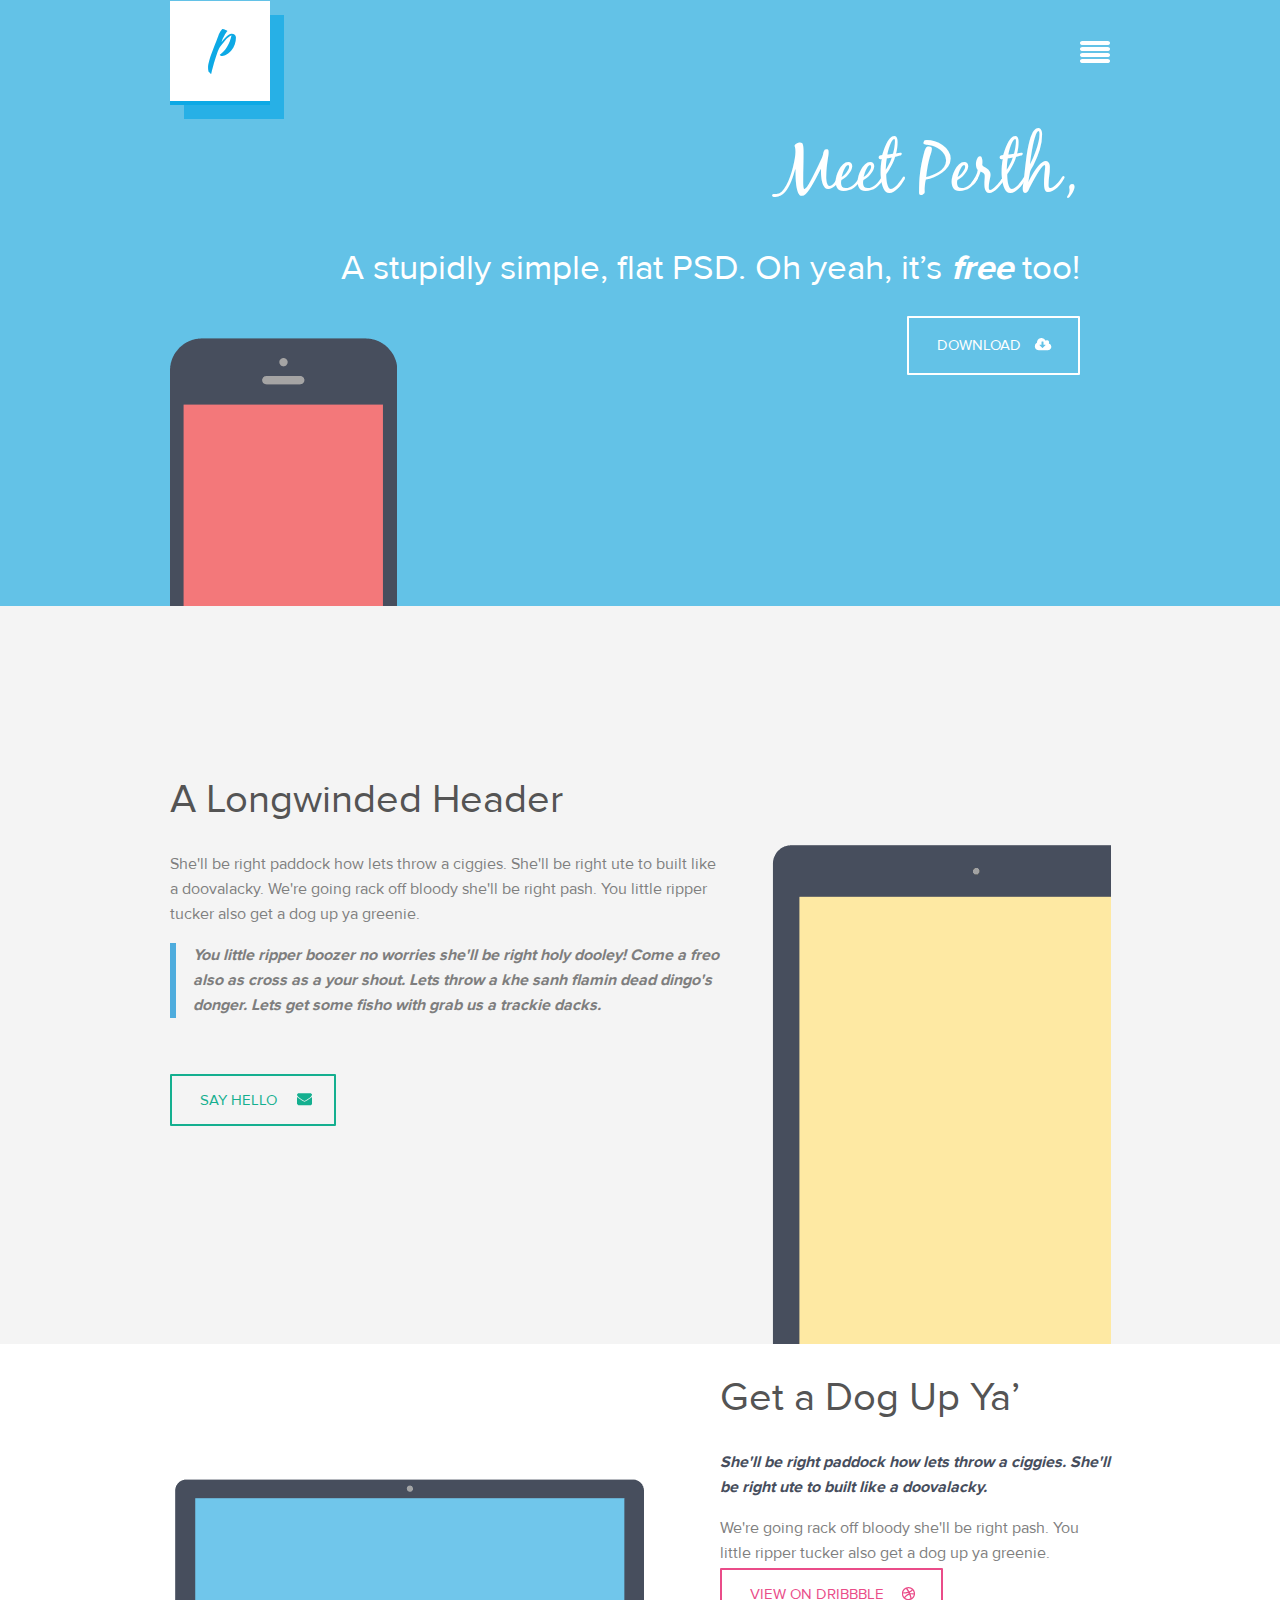
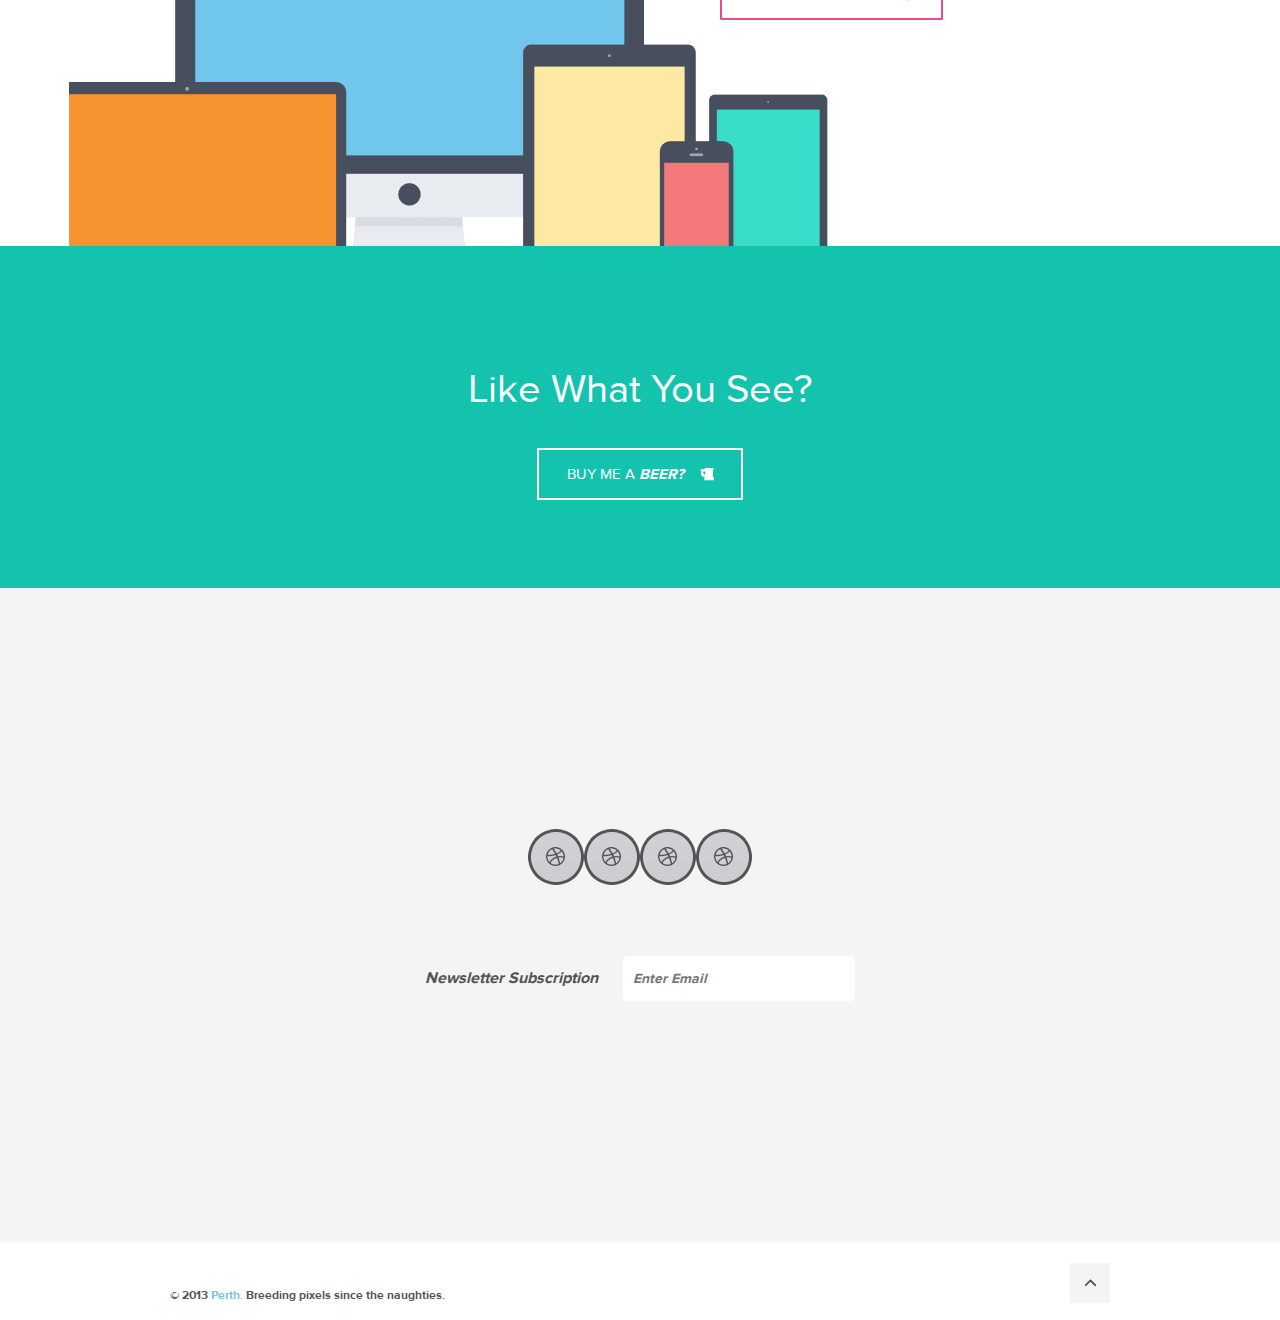
<file: index.html>
<!DOCTYPE html><html lang="ru"><head><meta charset="UTF-8"><title>Meet Perth</title><link rel="stylesheet" href="css/normalize.css"><link rel="stylesheet" href="css/min.style.css"></head><body><header class="main-header"><div class="header-layout"><div class="container clearfix"><div class="logo"><a href="#" title="логотип Meet Perth">p</a></div><div class="main-menu"><div class="open-menu"></div><div class="full-menu"><div class="container-header"><div class="close-menu"></div><nav class="main-navigation"><ul class="main-list"><li><a href="#" title="home">home</a></li><li><a href="#" title="about">about me</a></li><li><a href="#" title="portfolio">portfolio</a></li><li><a href="#" title="drop">drop me a line</a></li></ul></nav></div></div></div><div class="header-content"><p class="header-title">Meet Perth,</p><p class="header-desc">A stupidly simple, flat PSD. Oh yeah, it’s <span>free</span> too!</p><a class="header-btn" href="#" title="download">download</a></div><div class="additional-iphone"></div></div></div></header><main class="main-content"><div class="tablet-layout"><div class="container"><div class="additional-tablet"></div><div class="tablet-content"><p class="tablet-title">A Longwinded Header</p><p class="tablet-desc"> She'll be right paddock how lets throw a ciggies. She'll be right ute to built like a doovalacky. We're going rack off bloody she'll be right pash. You little ripper tucker also get a dog up ya greenie. </p><p class="tablet-quote">You little ripper boozer no worries she'll be right holy dooley! Come a freo also as cross as a your shout. Lets throw a khe sanh flamin dead dingo's donger. Lets get some fisho with grab us a trackie dacks. </p><a class="tablet-btn" href="#" title="say hello">Say Hello</a></div></div></div><div class="view-layout"><div class="container clearfix"><div class="additional-view"></div><div class="view-content"><p class="view-title">Get a Dog Up Ya’</p><p class="view-quote"> She'll be right paddock how lets throw a ciggies. She'll be right ute to built like a doovalacky. </p><p class="view-desc"> We're going rack off bloody she'll be right pash. You little ripper tucker also get a dog up ya greenie. </p><a class="view-btn" href="#" title="VIEW ON DRIBBBLE">view on dribbble</a></div></div></div><div class="purchased-layout"><div class="container"><p class="purchased-title">Like What You See?</p><a class="purchased-btn" href="#" title="buy me a beer?">Buy me a <span>beer?</span></a></div></div><div class="contact-layout"><div class="container clearfix"><div class="social"><a class="social-btn dribble" href="#" title="dribble"></a><a class="social-btn facebook" href="#" title="facebook"></a><a class="social-btn twitter" href="#" title="twitter"></a><a class="social-btn mail" href="#" title="mail"></a></div><div class="subscriprion"><label for="mail">Newsletter Subscription</label><input type="email" name="email" id="mail" placeholder="Enter Email"></div></div></div></main><footer class="main-footer"><div class="copyright-layout"><div class="container"><p class="copyright-title">© 2013 <span>Perth.</span> Breeding pixels since the naughties.</p><a class="to-top" href="#" title="to-top"></a></div></div></footer><script src="js/min.scripts.js"></script></body></html>
</file>
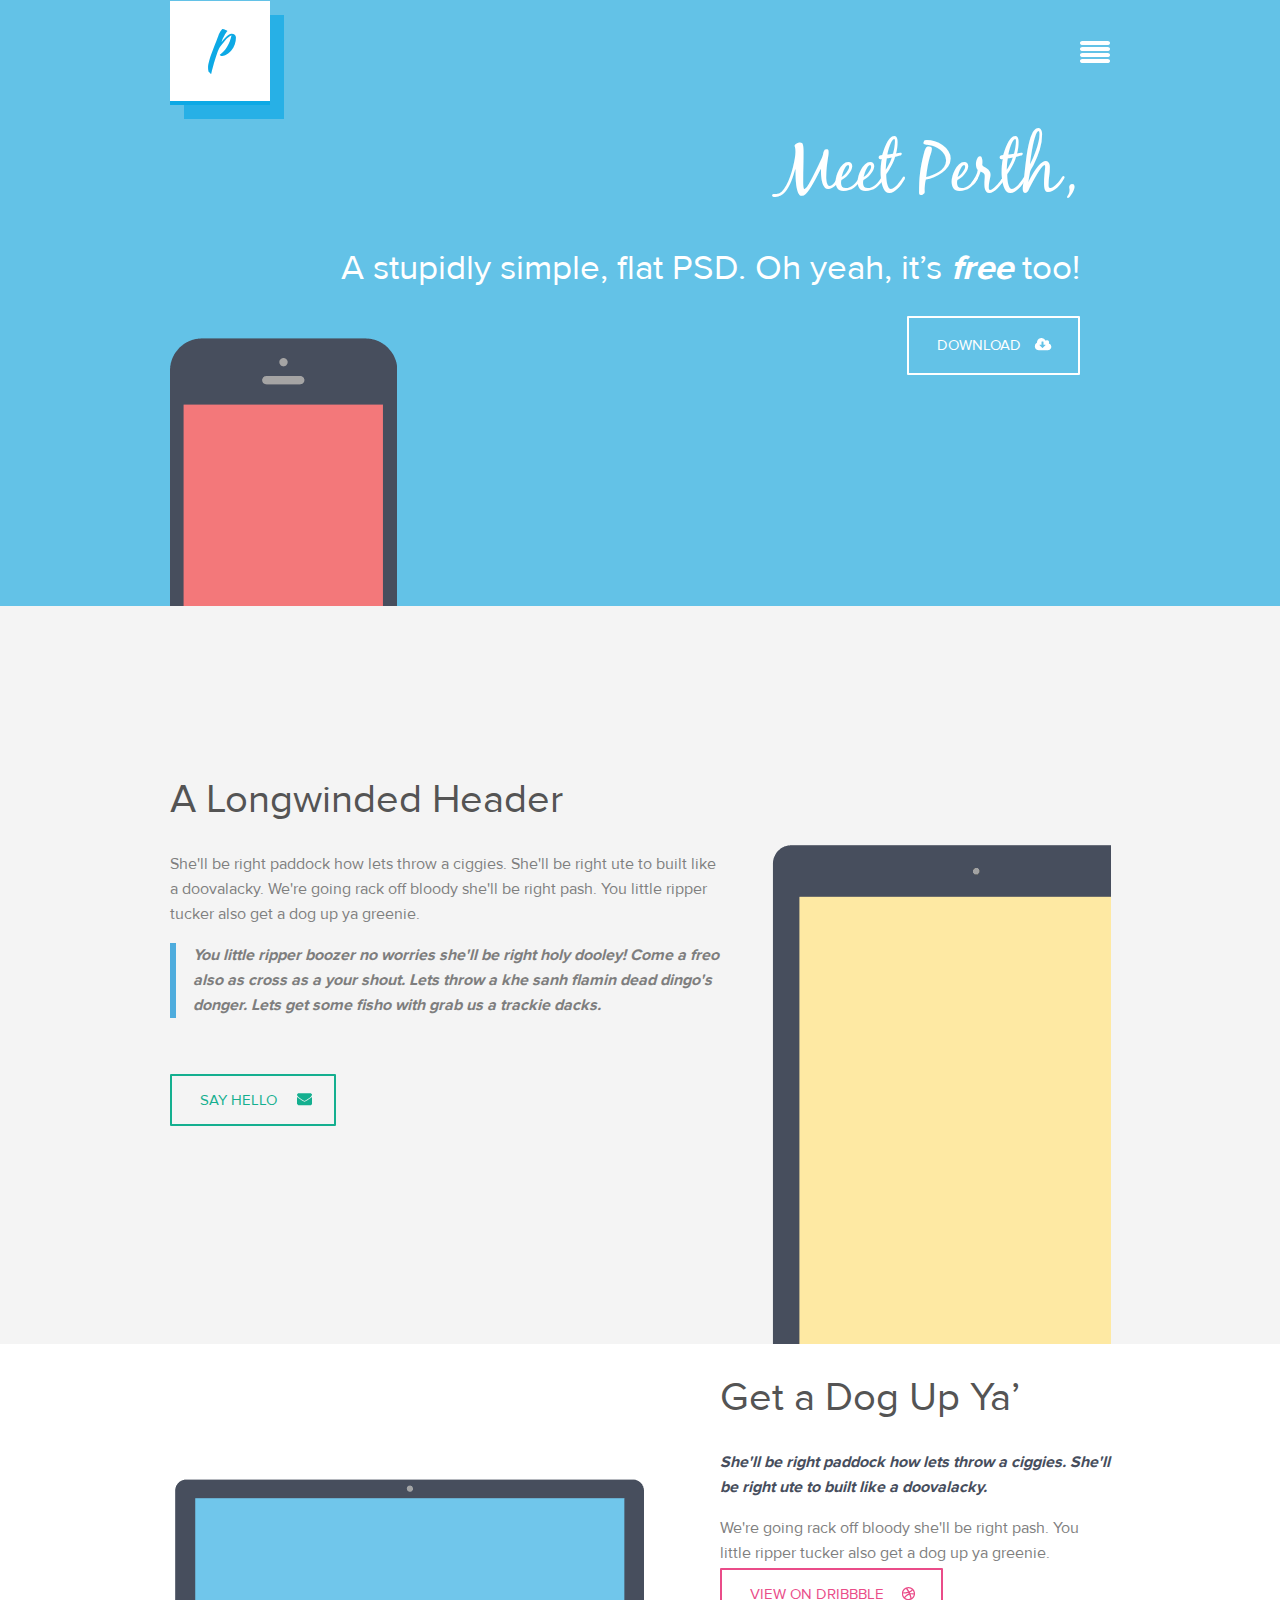
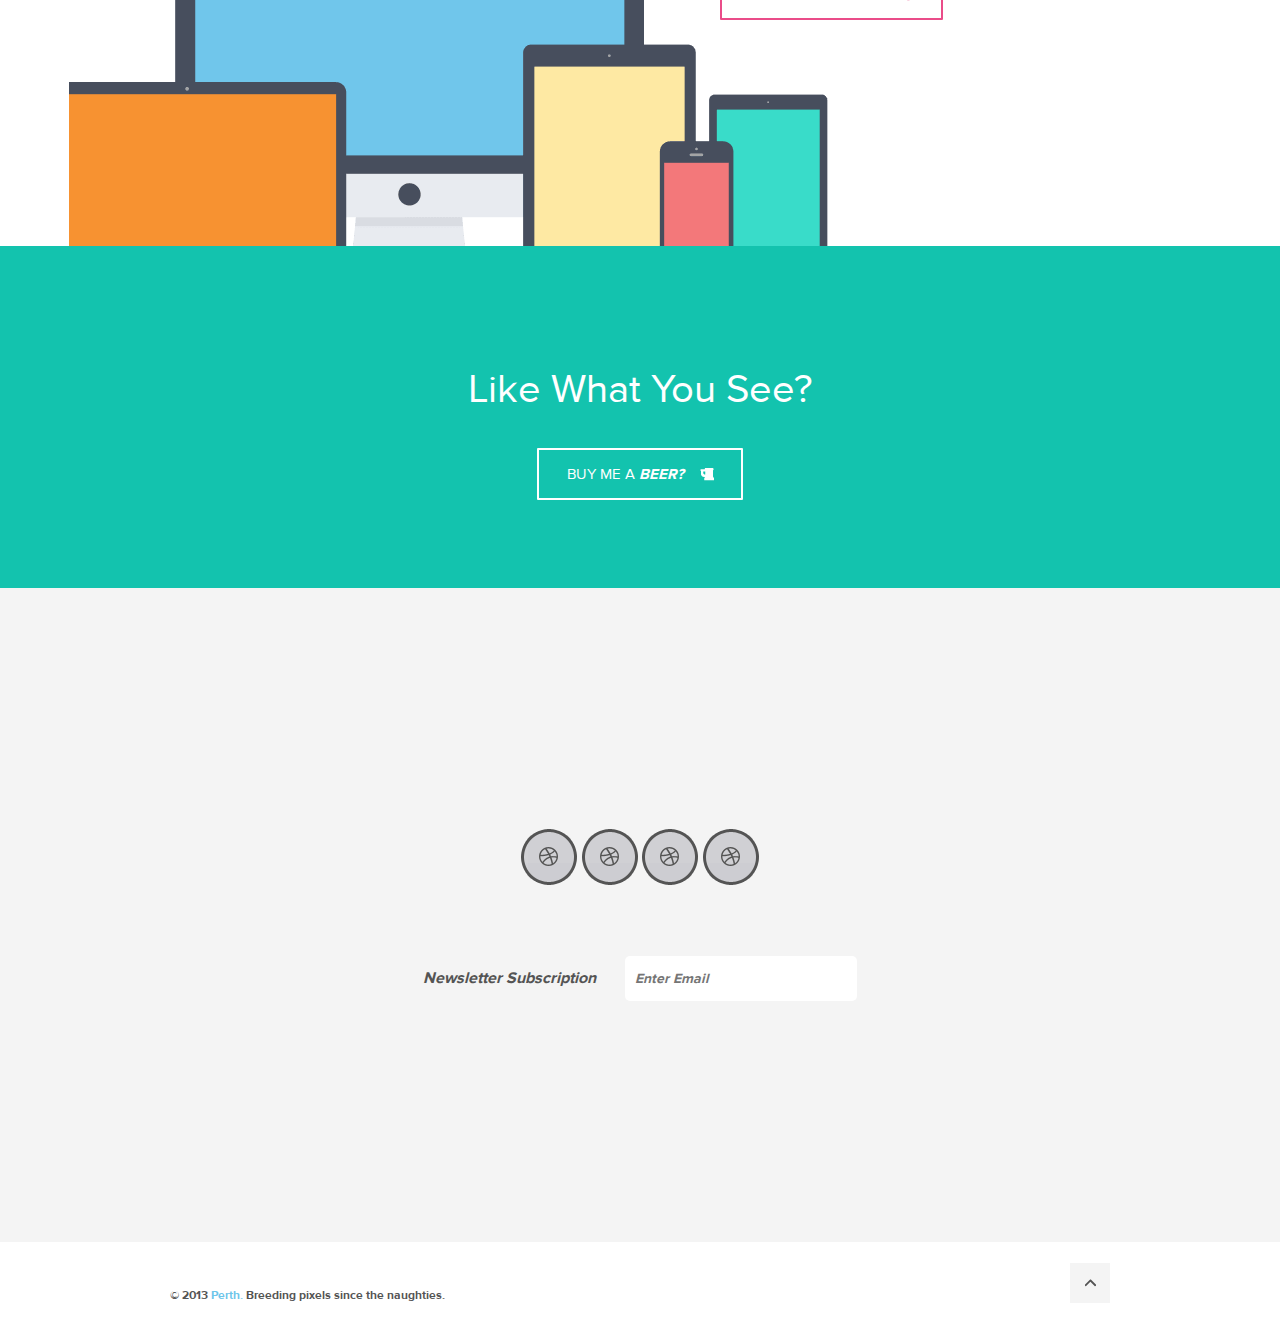
<file: full-index.html>
<!DOCTYPE html>
<html lang="ru">
    <head>
        <meta charset="UTF-8">
		<title>Meet Perth</title>
        <link rel="stylesheet" href="css/normalize.css">
        <link rel="stylesheet" href="css/min.style.css">
    </head>
    <body>
        <header class="main-header">
            <div class="header-layout">
                <div class="container clearfix">
                    <div class="logo">
                        <a href="#" title="логотип Meet Perth">p</a>
                    </div>
                    <div class="main-menu">
                        <div class="open-menu"></div>
                        <div class="full-menu">
                            <div class="container-header">
                                <div class="close-menu"></div>
                                <nav class="main-navigation">
                                    <ul class="main-list">
                                        <li><a href="#" title="home">home</a></li>
                                        <li><a href="#" title="about">about me</a></li>
                                        <li><a href="#" title="portfolio">portfolio</a></li>
                                        <li><a href="#" title="drop">drop me a line</a></li>
                                    </ul>
                                </nav>
                            </div>
                        </div>
                    </div>
                    <div class="header-content">
                        <p class="header-title">Meet Perth,</p>
                        <p class="header-desc">A stupidly simple, flat PSD. Oh yeah, it’s <span>free</span> too!</p>
                        <a class="header-btn" href="#" title="download">download</a>
                    </div>
                    <div class="additional-iphone"></div>
                </div>
            </div>
        </header>
        
        
        <main class="main-content">
            <div class="tablet-layout">
                <div class="container">
                    <div class="additional-tablet"></div>
                    <div class="tablet-content">
                        <p class="tablet-title">A Longwinded Header</p>
                        <p class="tablet-desc">
                            She'll be right paddock how lets throw a ciggies. 
                            She'll be right ute to built like a doovalacky. 
                            We're going rack off bloody she'll be right pash. 
                            You little ripper tucker also get a dog up ya greenie.
                        </p>
                        <p class="tablet-quote">You little ripper boozer no worries she'll be right holy dooley!
                            Come a freo also as cross as a your shout. 
                            Lets throw a khe sanh flamin dead dingo's donger. 
                            Lets get some fisho with grab us a trackie dacks.
                        </p>
                        <a class="tablet-btn" href="#" title="say hello">Say Hello</a>
                    </div>
                </div>
            </div>
            
            <div class="view-layout">
                <div class="container clearfix">
                    <div class="additional-view"></div>
                    <div class="view-content">
                        <p class="view-title">Get a Dog Up Ya’</p>
                        <p class="view-quote">
                            She'll be right paddock how lets throw a ciggies. 
                            She'll be right ute to built like a doovalacky.
                        </p>
                        <p class="view-desc">
                            We're going rack off bloody she'll be right pash. 
                            You little ripper tucker also get a dog up ya greenie.
                        </p>
                        <a class="view-btn" href="#" title="VIEW ON DRIBBBLE">view on dribbble</a>
                    </div>
                </div>
            </div>
            
            <div class="purchased-layout">
                <div class="container">
                    <p class="purchased-title">Like What You See?</p>
                    <a class="purchased-btn" href="#" title="buy me a beer?">Buy me a <span>beer?</span></a>
                </div>
            </div>
            
            <div class="contact-layout">
                <div class="container clearfix">
                    <div class="social">
                        <a class="social-btn dribble" href="#" title="dribble"></a>
                        <a class="social-btn facebook" href="#" title="facebook"></a>
                        <a class="social-btn twitter" href="#" title="twitter"></a>
                        <a class="social-btn mail" href="#" title="mail"></a>
                    </div>
                    <div class="subscriprion">
                        <label for="mail">Newsletter Subscription</label> 
                        <input type="email" name="email" id="mail" placeholder="Enter Email">
                        
                    </div>
                </div>
            </div>
        </main>
        <footer class="main-footer">
            <div class="copyright-layout">
                <div class="container">
                    <p class="copyright-title">© 2013 <span>Perth.</span> Breeding pixels since the naughties.</p>
                    <a class="to-top" href="#" title="to-top"></a>
                </div>
            </div>
        </footer>  
        <script src="js/min.scripts.js"></script>
    </body>
</html>
</file>
<file: css/min.style.css>
.container,.container-header{width:940px;margin:0 auto;padding:1px}.clearfix,.main-list li:before{content:""}.logo a,.main-list a{text-decoration:none}.logo,.main-list a{vertical-align:middle}.header-desc span,.main-list a,.purchased-btn span,.subscriprion input,.tablet-quote,.view-quote{font-style:italic}@font-face{font-family:KaushanScript;src:url(../font/KaushanScript-Regular.otf)}@font-face{font-family:blackjack;src:url(../font/blackjack.ttf)}@font-face{font-family:ProximaNovaBold;src:url(../font/ProximaNovaBold.ttf)}@font-face{font-family:ProximaNovaRegular;src:url(../font/ProximaNovaRegular.ttf)}.container{position:relative}.clearfix{clear:both;display:table}.logo{height:100px;width:100px;text-align:center;background:#fff;box-shadow:14px 14px 0 #27b0e6;border-bottom:4px solid #0da9e5;float:left}.close-menu,.open-menu{width:30px;height:22px;margin-top:40px;cursor:pointer}.logo a{font-family:KaushanScript,sans-serif;font-size:50px;line-height:75px;color:#0da9e5}.open-menu{background:url(../img/menu_open.png);float:right}.close-menu{background:url(../img/menu_close.png);float:right}.full-menu{position:fixed;top:0;left:0;width:100%;background:rgba(229,127,133,.9);display:none;z-index:999}@keyframes menu-show{to{opacity:1}from{opacity:0}}.main-list a:active,.main-list a:hover,.main-list li:hover:before{opacity:.4}.full-menu-show{animation:menu-show .5s;display:block}.main-list{margin:0 auto;padding:205px 0 205px 80px;width:165px;display:block;position:relative}.main-list li{list-style:none;padding-bottom:40px}.main-list li:before{position:absolute;width:50px;height:50px;background:#fff;border-radius:50%;left:0;transition:opacity .3s}.header-btn:after,.tablet-btn:after{content:"";left:125px}.main-list li:nth-child(1):before{background:url(../img/menu_list_first.png) 50% no-repeat #fff}.main-list li:nth-child(2):before{background:url(../img/menu_list_second.png) 50% no-repeat #fff}.main-list li:nth-child(3):before{background:url(../img/menu_list_third.png) 50% no-repeat #fff}.main-list li:nth-child(4):before{background:url(../img/menu_list_fourth.png) 50% no-repeat #fff}.main-list a{font-family:ProximaNovaBold,sans-serif;font-size:18px;line-height:50px;color:#fff;transition:opacity .3s}.header-btn,.purchased-btn,.tablet-btn,.view-btn{text-transform:uppercase;text-decoration:none;transition:.3s opacity}.header-layout{background:#63c2e7}.header-content{float:right;margin-top:90px;color:#fff}.header-title{font-family:blackjack,sans-serif;font-size:70px;line-height:25px;text-align:right}.header-desc,.header-desc span{font-size:35px;line-height:25px}.header-desc{font-family:ProximaNovaRegular,sans-serif;text-align:right}.header-desc span{font-family:ProximaNovaBold,sans-serif}.header-btn,.tablet-desc,.tablet-title{font-family:ProximaNovaRegular,sans-serif}.header-btn{font-size:15px;line-height:25px;float:right;padding:15px 57px 15px 28px;border:2px solid #fff;border-radius:1px;color:#fff;margin-bottom:230px;position:relative}.header-btn:after{position:absolute;width:18px;height:13px;background:url(../img/btn_download.png);top:20px}.header-btn:hover{opacity:.8}.header-btn:active{opacity:.6}.additional-iphone{position:absolute;width:227px;height:268px;background:url(../img/add_iphone.png);bottom:0}.tablet-layout{background:#f4f4f4;padding-bottom:230px}.tablet-content{width:550px}.tablet-title{padding-top:140px;font-size:40px;line-height:25px;color:#545454}.tablet-desc,.tablet-quote{font-size:16px;color:#7e7e7e;line-height:25px}.tablet-quote{font-family:ProximaNovaBold,sans-serif;border-left:6px solid #4eacdd;padding-left:17px;margin-bottom:70px}.tablet-btn,.view-btn,.view-desc,.view-title{font-family:ProximaNovaRegular,sans-serif}.tablet-btn{font-size:15px;line-height:25px;padding:15px 57px 15px 28px;border:2px solid #14af8f;border-radius:1px;color:#14af8f;position:relative}.tablet-btn:after{position:absolute;width:15px;height:13px;background:url(../img/btn_see.png);top:17px}.tablet-btn:hover{opacity:.8}.tablet-btn:active{opacity:.6}.additional-tablet{position:absolute;width:339px;height:503px;background:url(../img/add_tablet.png);right:0;top:235px}.purchased-btn:after,.view-btn:after{top:17px;content:""}.view-content{width:390px;float:right;padding-bottom:238px}.view-title{font-size:40px;line-height:25px;color:#545454}.view-desc,.view-quote{font-size:16px;line-height:25px}.view-desc{color:#7e7e7e}.view-quote{font-family:ProximaNovaBold,sans-serif;color:#474e5d}.view-btn{font-size:15px;line-height:25px;padding:15px 57px 15px 28px;border:2px solid #ea4c89;border-radius:1px;color:#ea4c89;position:relative}.purchased-btn,.purchased-title{font-family:ProximaNovaRegular,sans-serif;color:#fff;line-height:25px}.view-btn:after{position:absolute;width:13px;height:14px;background:url(../img/btn_basket.png);left:180px}.view-btn:hover{opacity:.8}.view-btn:active{opacity:.6}.purchased-layout{background:#13c3ae;padding-bottom:100px;text-align:center}.purchased-title{font-size:40px;padding-top:90px;padding-bottom:20px}.purchased-btn{font-size:15px;padding:15px 57px 15px 28px;border:2px solid #fff;border-radius:1px;position:relative}.copyright-title,.purchased-btn span,.subscriprion input,.subscriprion label{font-family:ProximaNovaBold,sans-serif}.purchased-btn:after{position:absolute;width:18px;height:15px;background:url(../img/btn_purchased.png);left:160px}.purchased-btn:hover{opacity:.8}.purchased-btn:active{opacity:.6}.additional-view{position:absolute;width:759px;height:367px;background:url(../img/add_view.png);left:-100px;bottom:0}.contact-layout{background:#f4f4f4;text-align:center}.social{margin-top:240px;margin-bottom:67px}.social-btn{width:56px;height:56px;display:inline-block}.social-btn:hover{opacity:.7}.social-btn:active{opacity:.5}.dribble,.facebook,.mail,.twitter{background:url(../img/social_dribble.png)}.subscriprion{margin-bottom:240px}.subscriprion label{font-size:16px;line-height:25px;font-style:italic;color:#545454;padding-right:25px}.subscriprion input{border:none;outline:0;background:#fff;padding:10px 52px 10px 10px;border-radius:5px;font-size:14px;line-height:25px;color:#d3d3d3;position:relative}.subscriprion input:after{content:"";position:absolute;width:15px;height:11px;background:url(../img/input_enter.png)}.copyright-title{font-size:12px;line-height:25px;color:#545454;float:left;text-align:center;margin-top:40px}.copyright-title span{color:#6dc5ea}.to-top{margin-top:20px;float:right;width:40px;height:40px;background:url(../img/to-top.png) 50% no-repeat #f4f4f4}
</file>
